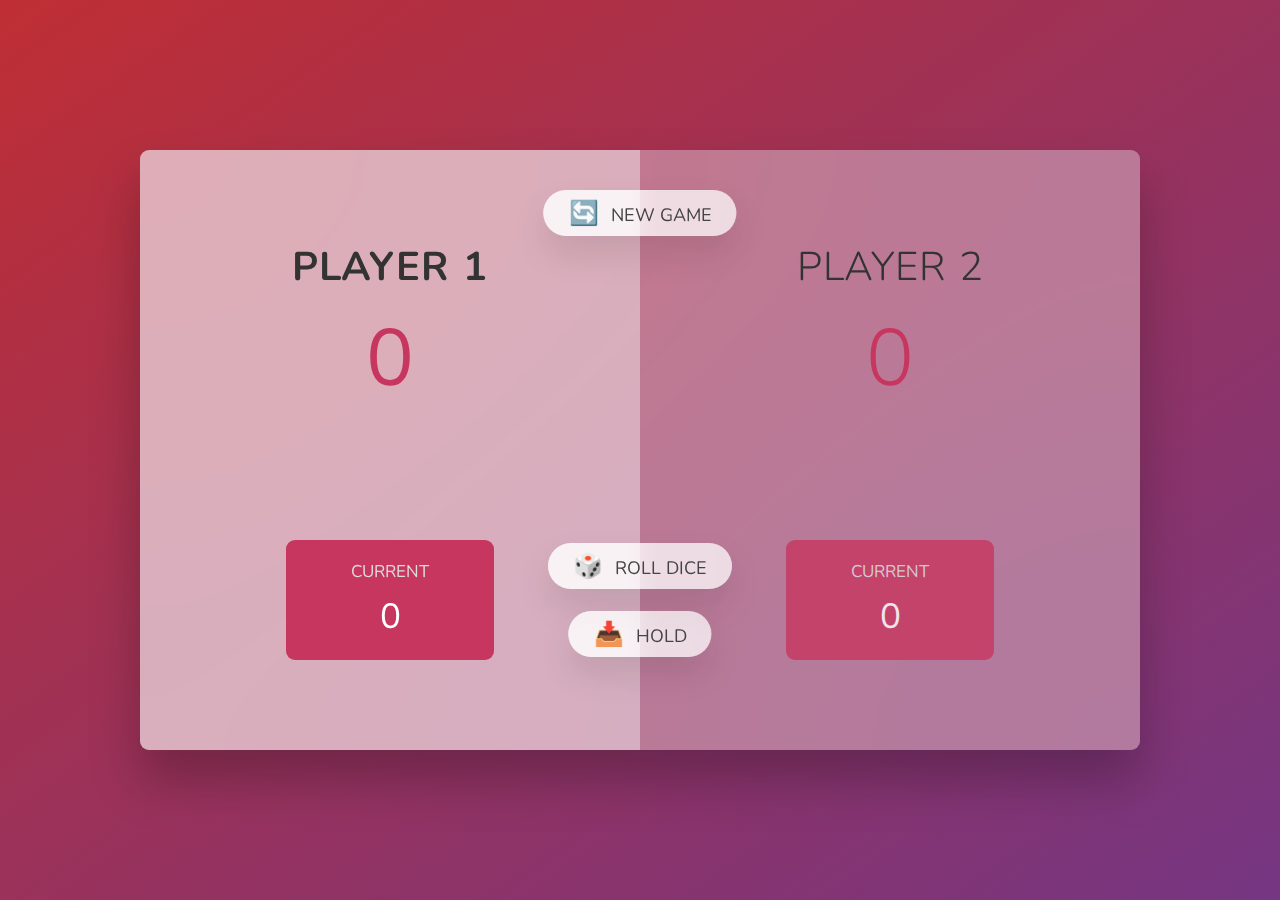
<file: piggame/index.html>
<!DOCTYPE html>
<html lang="en">
  <head>
    <meta charset="UTF-8" />
    <meta name="viewport" content="width=device-width, initial-scale=1.0" />
    <meta http-equiv="X-UA-Compatible" content="ie=edge" />
    <link rel="stylesheet" href="style.css" />
    <title>Pig Game</title>
  </head>
  <body>
    <main>
      <section class="player player--0 player--active">
        <h2 class="name" id="name--0">Player 1</h2>
        <p class="score" id="score--0">0</p>
        <div class="current">
          <p class="current-label">Current</p>
          <p class="current-score" id="current--0">0</p>
        </div>
      </section>
      <section class="player player--1">
        <h2 class="name" id="name--1">Player 2</h2>
        <p class="score" id="score--1">0</p>
        <div class="current">
          <p class="current-label">Current</p>
          <p class="current-score" id="current--1">0</p>
        </div>
      </section>

      <img class="dice" >
      <button class="btn btn--new">🔄 New game</button>
      <button class="btn btn--roll">🎲 Roll dice</button>
      <button class="btn btn--hold">📥 Hold</button>
      
    </main>
    <script src="script.js"></script>
  </body>
</html>
</file>
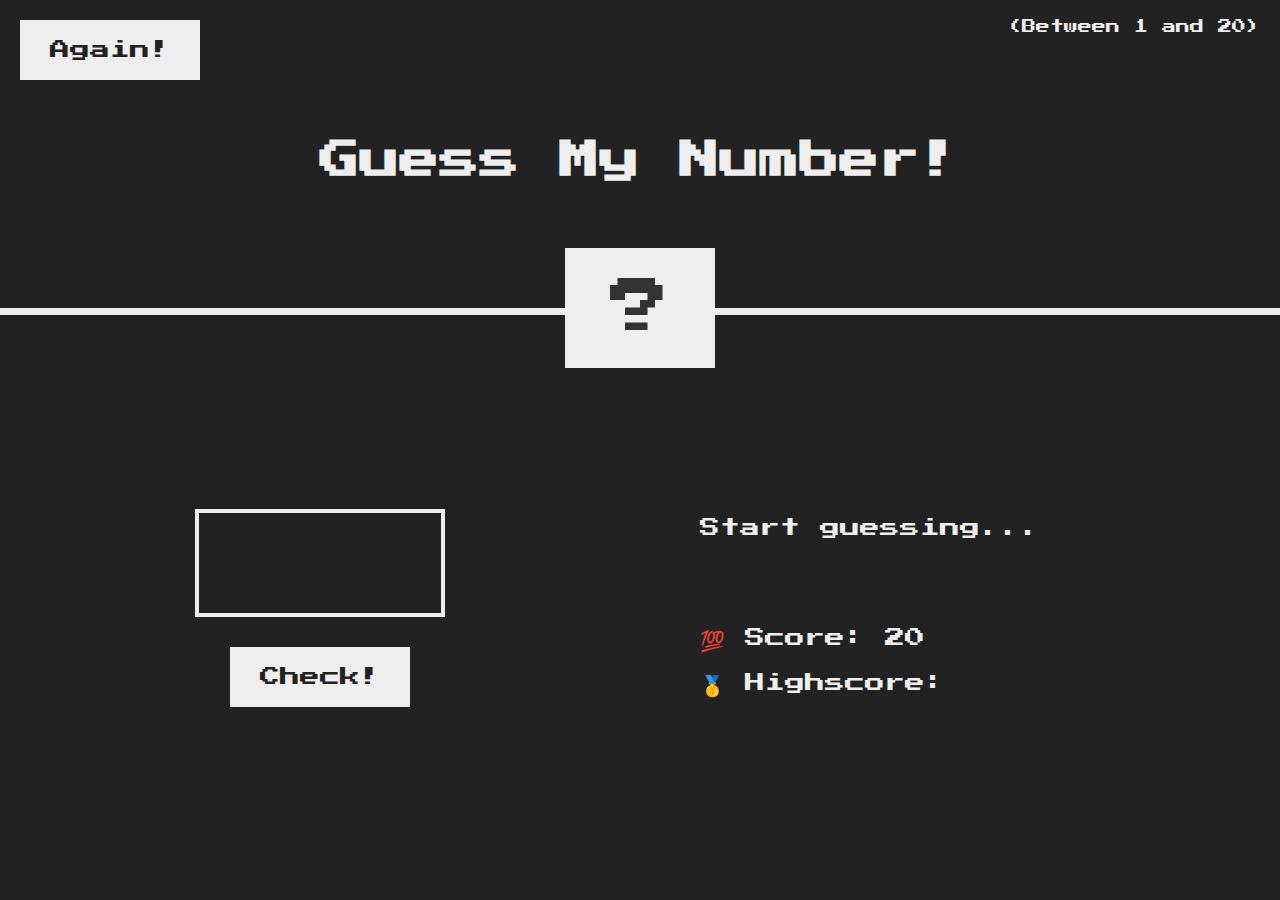
<file: randomnumber/index.html>
<!DOCTYPE html>
<html lang="en">
  <head>
    <meta charset="UTF-8" />
    <meta name="viewport" content="width=device-width, initial-scale=1.0" />
    <meta http-equiv="X-UA-Compatible" content="ie=edge" />
    <link rel="stylesheet" href="style.css" />
    <title>Guess My Number!</title>
  </head>
  <body>
    <header>
      <h1>Guess My Number!</h1>
      <p class="between">(Between 1 and 20)</p>
      <button class="btn again">Again!</button>
      <div class="number">?</div>
    </header>
    <main>
      <section class="left">
        <input type="number" class="guess" />
        <button class="btn check">Check!</button>
      </section>
      <section class="right">
        <p class="message">Start guessing...</p>
        <p class="label-score">💯 Score: <span class="score">20</span></p>
        <p class="label-highscore">
          🥇 Highscore: <span class="highscore">0</span>
        </p>
      </section>
    </main>
    <script src="script.js"></script>
  </body>
</html>
</file>
<file: piggame/style.css>
@import url('https://fonts.googleapis.com/css2?family=Nunito&display=swap');

* {
  margin: 0;
  padding: 0;
  box-sizing: inherit;
}

html {
  font-size: 62.5%;
  box-sizing: border-box;
}

body {
  font-family: 'Nunito', sans-serif;
  font-weight: 400;
  height: 100vh;
  color: #333;
  background-image: linear-gradient(to top left, #753682 0%, #bf2e34 100%);
  display: flex;
  align-items: center;
  justify-content: center;
}

/* LAYOUT */
main {
  position: relative;
  width: 100rem;
  height: 60rem;
  background-color: rgba(255, 255, 255, 0.35);
  backdrop-filter: blur(200px);
  filter: blur();
  box-shadow: 0 3rem 5rem rgba(0, 0, 0, 0.25);
  border-radius: 9px;
  overflow: hidden;
  display: flex;
}

.player {
  flex: 50%;
  padding: 9rem;
  display: flex;
  flex-direction: column;
  align-items: center;
  transition: all 0.75s;
}

/* ELEMENTS */
.name {
  position: relative;
  font-size: 4rem;
  text-transform: uppercase;
  letter-spacing: 1px;
  word-spacing: 2px;
  font-weight: 300;
  margin-bottom: 1rem;
}

.score {
  font-size: 8rem;
  font-weight: 300;
  color: #c7365f;
  margin-bottom: auto;
}

.player--active {
  background-color: rgba(255, 255, 255, 0.4);
}
.player--active .name {
  font-weight: 700;
}
.player--active .score {
  font-weight: 400;
}

.player--active .current {
  opacity: 1;
}

.current {
  background-color: #c7365f;
  opacity: 0.8;
  border-radius: 9px;
  color: #fff;
  width: 65%;
  padding: 2rem;
  text-align: center;
  transition: all 0.75s;
}

.current-label {
  text-transform: uppercase;
  margin-bottom: 1rem;
  font-size: 1.7rem;
  color: #ddd;
}

.current-score {
  font-size: 3.5rem;
}

/* ABSOLUTE POSITIONED ELEMENTS */
.btn {
  position: absolute;
  left: 50%;
  transform: translateX(-50%);
  color: #444;
  background: none;
  border: none;
  font-family: inherit;
  font-size: 1.8rem;
  text-transform: uppercase;
  cursor: pointer;
  font-weight: 400;
  transition: all 0.2s;

  background-color: white;
  background-color: rgba(255, 255, 255, 0.6);
  backdrop-filter: blur(10px);

  padding: 0.7rem 2.5rem;
  border-radius: 50rem;
  box-shadow: 0 1.75rem 3.5rem rgba(0, 0, 0, 0.1);
}

.btn::first-letter {
  font-size: 2.4rem;
  display: inline-block;
  margin-right: 0.7rem;
}

.btn--new {
  top: 4rem;
}
.btn--roll {
  top: 39.3rem;
}
.btn--hold {
  top: 46.1rem;
}

.btn:active {
  transform: translate(-50%, 5px);
  box-shadow: 0 1rem 2rem rgba(0, 0, 0, 0.15);
}

.btn:focus {
  outline: none;
}

.dice {
  position: absolute;
  left: 50%;
  top: 16.5rem;
  transform: translateX(-50%);
  height: 10rem;
  box-shadow: 0 2rem 5rem rgba(0, 0, 0, 0.2);
}

.player--winner {
  background-color: #2f2f2f;
}

.player--winner .name {
  font-weight: 700;
  color: #c7365f;
}

.hidden{
  display: none;
}
</file>
<file: randomnumber/style.css>
@import url('https://fonts.googleapis.com/css?family=Press+Start+2P&display=swap');

* {
  margin: 0;
  padding: 0;
  box-sizing: inherit;
}

html {
  font-size: 62.5%;
  box-sizing: border-box;
}

body {
  font-family: 'Press Start 2P', sans-serif;
  color: #eee;
  background-color: #222;
  /* background-color: #60b347; */
}

/* LAYOUT */
header {
  position: relative;
  height: 35vh;
  border-bottom: 7px solid #eee;
}

main {
  height: 65vh;
  color: #eee;
  display: flex;
  align-items: center;
  justify-content: space-around;
}

.left {
  width: 52rem;
  display: flex;
  flex-direction: column;
  align-items: center;
}

.right {
  width: 52rem;
  font-size: 2rem;
}

/* ELEMENTS STYLE */
h1 {
  font-size: 4rem;
  text-align: center;
  position: absolute;
  width: 100%;
  top: 52%;
  left: 50%;
  transform: translate(-50%, -50%);
}

.number {
  background: #eee;
  color: #333;
  font-size: 6rem;
  width: 15rem;
  padding: 3rem 0rem;
  text-align: center;
  position: absolute;
  bottom: 0;
  left: 50%;
  transform: translate(-50%, 50%);
}

.between {
  font-size: 1.4rem;
  position: absolute;
  top: 2rem;
  right: 2rem;
}

.again {
  position: absolute;
  top: 2rem;
  left: 2rem;
}

.guess {
  background: none;
  border: 4px solid #eee;
  font-family: inherit;
  color: inherit;
  font-size: 5rem;
  padding: 2.5rem;
  width: 25rem;
  text-align: center;
  display: block;
  margin-bottom: 3rem;
}

.btn {
  border: none;
  background-color: #eee;
  color: #222;
  font-size: 2rem;
  font-family: inherit;
  padding: 2rem 3rem;
  cursor: pointer;
}

.btn:hover {
  background-color: #ccc;
}

.message {
  margin-bottom: 8rem;
  height: 3rem;
}

.label-score {
  margin-bottom: 2rem;
}
</file>
